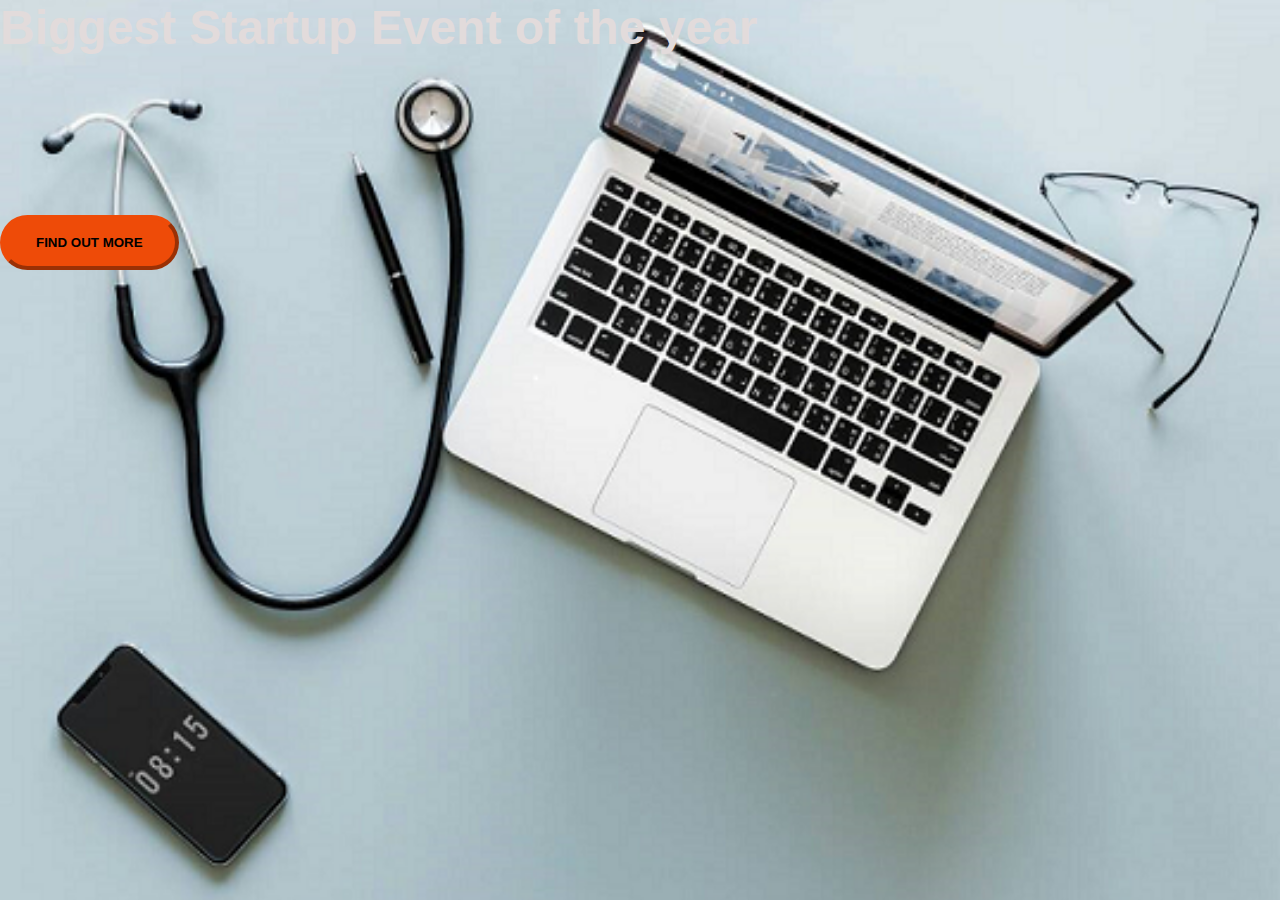
<file: index.html>
<!DOCTYPE html>
<html lang="en">
<head>
    <meta charset="UTF-8">
    <meta name="viewport" content="width=device-width, initial-scale=1.0">
    <meta http-equiv="X-UA-Compatible" content="ie=edge">
    <title>Boostrap</title>
     <!-- Required meta tags -->
     <meta charset="utf-8">
     <meta name="viewport" content="width=device-width, initial-scale=1">
    <link href="https://cdn.jsdelivr.net/npm/bootstrap@5.1.0/dist/css/bootstrap.min.css"
     rel="stylesheet" integrity="sha384-KyZXEAg3QhqLMpG8r+8fhAXLRk2vvoC2f3B09zVXn8CA5QIVfZOJ3BCsw2P0p/We"
      crossorigin="anonymous">
      <link rel="stylesheet" href="style.css">
</head>
<body>
    <div class="container d-flex align-items-center h-100">
        <div class="row">
            <header class="text-center col-12">
                 <h1 class="text-uppercase"><strong> Biggest Startup Event of the year</strong></h1>
            </header>
            <div class="buffer col-12"></div>
            <section class="text-center col-12">
                <a href="https://us5.list-manage.com/contact-form?u=86b9e0d35cc1d0c51b0ed1dff&form_id=f7bbf190564d088f511144c829b33646">
                <button class="btn btn-primary btn-xl">Find out more</button></a
            </section>
        </div>
    </div>
    




    <!-- <script src="https://cdn.jsdelivr.net/npm/bootstrap@5.1.0/dist/js/bootstrap.bundle.min.js" 
    integrity="sha384-U1DAWAznBHeqEIlVSCgzq+c9gqGAJn5c/t99JyeKa9xxaYpSvHU5awsuZVVFIhvj" 
    crossorigin="anonymous"></script>
    <script src="https://cdn.jsdelivr.net/npm/@popperjs/core@2.9.3/dist/umd/popper.min.js" 
    integrity="sha384-eMNCOe7tC1doHpGoWe/6oMVemdAVTMs2xqW4mwXrXsW0L84Iytr2wi5v2QjrP/xp" 
    crossorigin="anonymous"></script>
    <script src="https://cdn.jsdelivr.net/npm/bootstrap@5.1.0/dist/js/bootstrap.min.js" 
    integrity="sha384-cn7l7gDp0eyniUwwAZgrzD06kc/tftFf19TOAs2zVinnD/C7E91j9yyk5//jjpt/" 
    crossorigin="anonymous"></script> -->
</body>
</html>
</file>
<file: style.css>
*{
    padding: 0px;
    margin: 0px;
    box-sizing: border-box;
}
html{
    width: 100%;
    height: 100%;
    font-family: 'montserrat', sans-serif;
    background: url(img/bg.png) no-repeat center center fixed;
    background-size: cover;
}
h1{
    font-size: 3rem;
    color: #e2dbdb;
}
.btn-xl{
    padding: 1rem 2rem;

}
.buffer{
    height: 10rem;
}
hr{
    border-color: #f05f44;
    border-width: 3px;
    max-width: 55px;
}
.btn{
    font-weight: 700;
    border-radius: 300px;
    text-transform: uppercase;
}
.btn-primary{
    background-color: #f05f44;
    border-color: #f05f44;
}
.btn-primary{
    background-color: #ee4b08;
    border-color: #ee4b08;
    border-width: 4px;
}
</file>
